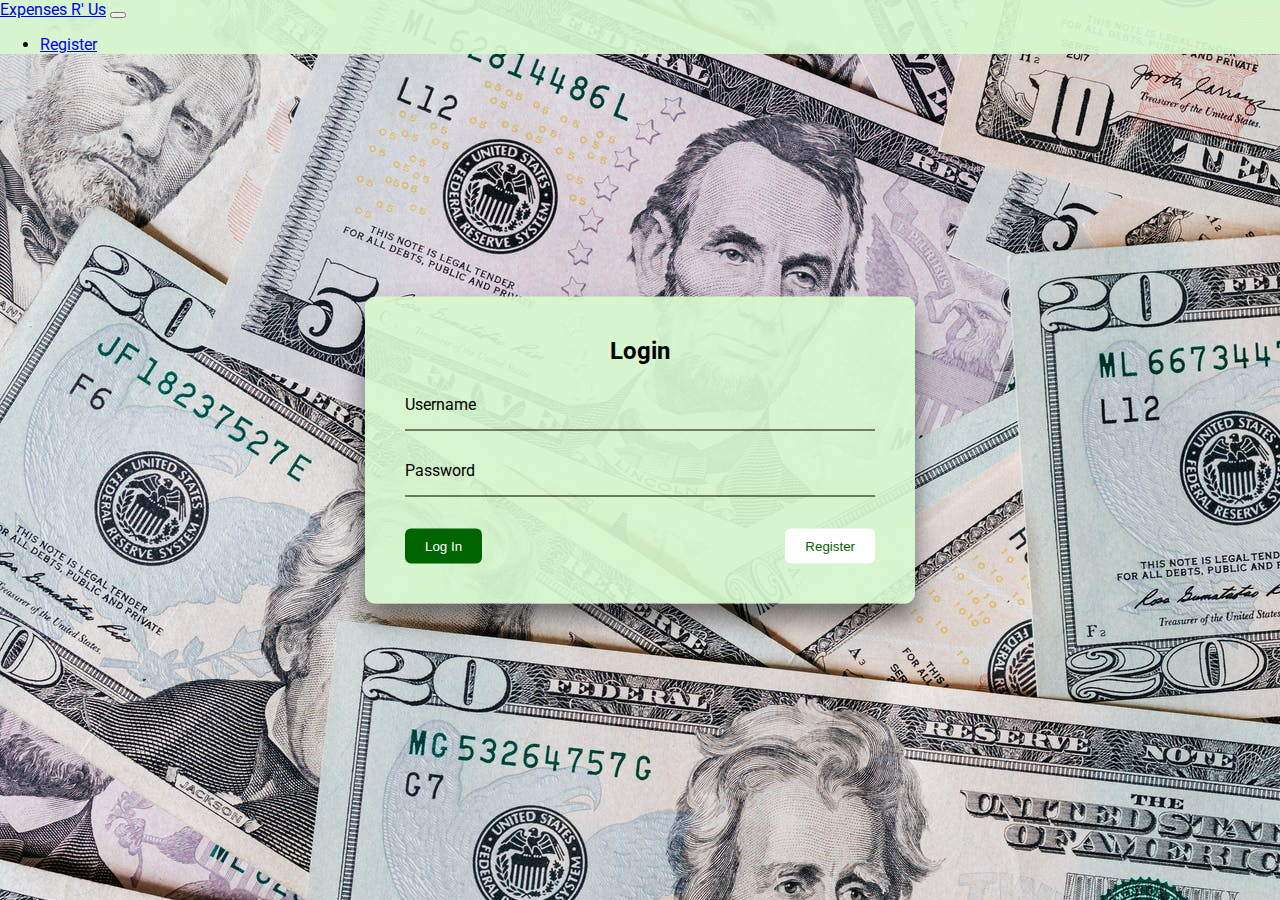
<file: target/classes/index.html>
<!DOCTYPE html>
<html lang="en">
<head>
    <meta charset="UTF-8">
    <meta http-equiv="X-UA-Compatible" content="IE=edge">
    <meta name="viewport" content="width=device-width, initial-scale=1.0">
    <title>Landing Page</title>

    <link href="https://cdn.jsdelivr.net/npm/bootstrap@5.0.2/dist/css/bootstrap.min.css" rel="stylesheet" integrity="sha384-EVSTQN3/azprG1Anm3QDgpJLIm9Nao0Yz1ztcQTwFspd3yD65VohhpuuCOmLASjC" crossorigin="anonymous">
    <link rel="preconnect" href="https://fonts.googleapis.com">
    <link rel="preconnect" href="https://fonts.gstatic.com" crossorigin>
    <link href="https://fonts.googleapis.com/css2?family=Roboto:wght@300&display=swap" rel="stylesheet">
    <link rel="stylesheet" href="./globals/globals.css">
    <link rel="stylesheet" href="./styles.css">

</head>
<body>
    
    <nav class="navbar navbar-light" style="background-color: rgba(214,248,205,.93);">
        <div class="container-fluid">
          <a class="navbar-brand" href="http://localhost:7220/">Expenses R' Us</a>
          <button class="navbar-toggler" type="button" data-bs-toggle="collapse" data-bs-target="#navbarNav" aria-controls="navbarNav" aria-expanded="false" aria-label="Toggle navigation">
            <span class="navbar-toggler-icon"></span>
          </button>
          <div class="collapse navbar-collapse" id="navbarNav">
            <ul class="navbar-nav">
              <li class="nav-item">
                <a class="nav-link active" aria-current="page" href="./register/index.html">Register</a>
              </li>
            </ul>
          </div>
        </div>
      </nav>

<div class="loginBox">
  <h2>Login</h2>
  <form id="login-form">
    <div class="inputBox">
      <input type="text" name="" required="" id="usernameInput">
      <label for="usernameInput">Username</label>
    </div>

    <div class="inputBox">
      <input type="password" name="" required="" id="passwordInput">
      <label for="passwordInput">Password</label>
    </div>

    <div id="message"></div>

    <div class="loginFormBtns">
      <input type="submit" name="" value="Log In" id="loginBtn">
      <input type="button" name="" value="Register" id="registerBtn" onclick=goToRegister()>
  </div>
  </form>
</div>

    <script src="https://cdn.jsdelivr.net/npm/bootstrap@5.0.2/dist/js/bootstrap.bundle.min.js" integrity="sha384-MrcW6ZMFYlzcLA8Nl+NtUVF0sA7MsXsP1UyJoMp4YLEuNSfAP+JcXn/tWtIaxVXM" crossorigin="anonymous"></script>
    <script src="./globals/globals.js"></script>
    <script src="./login.js"></script>
  </body>
</html>
</file>
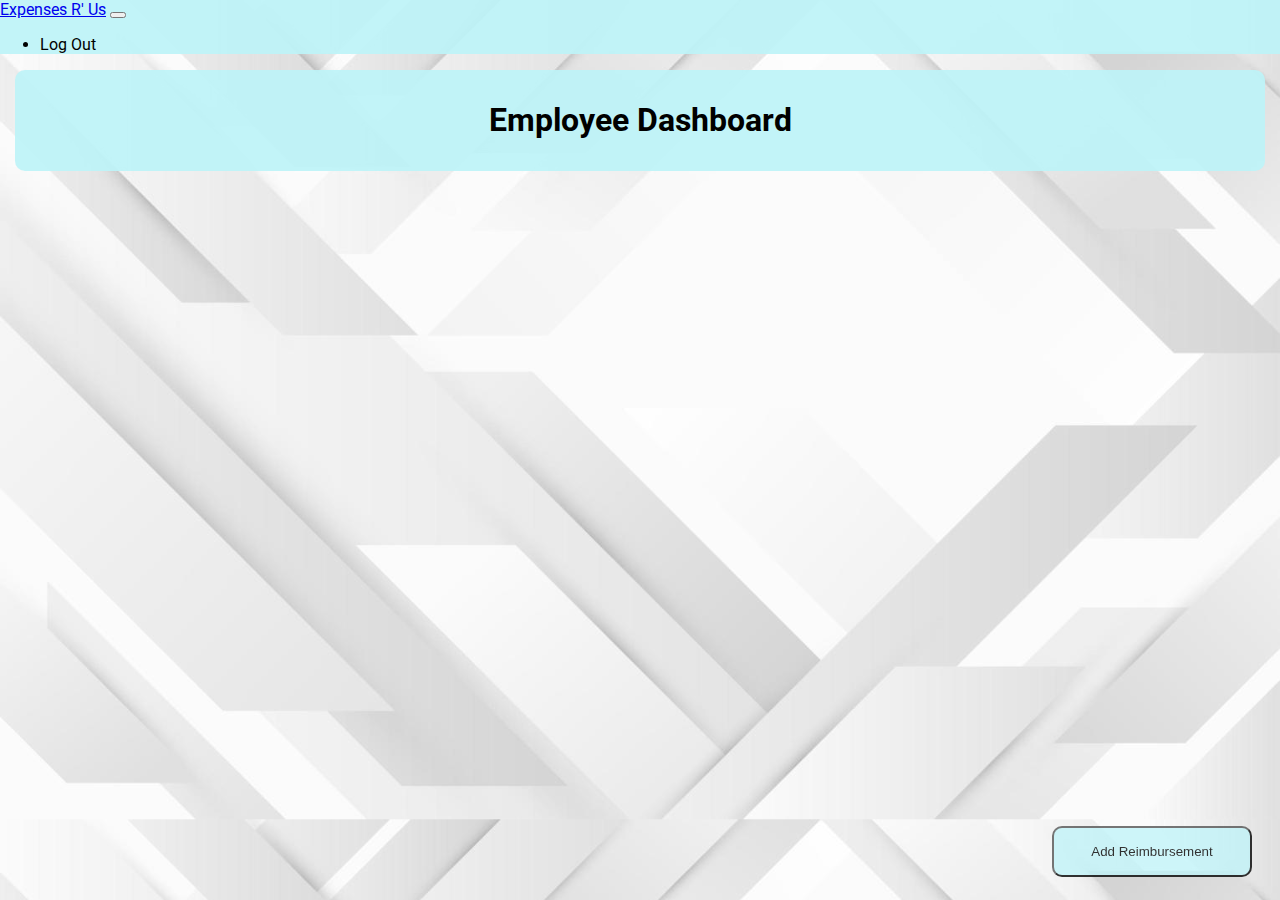
<file: target/classes/employeedashboard/index.html>
<!DOCTYPE html>
<html lang="en">
<head>
    
    <title>Employee Dashboard</title>
    <link href="https://cdn.jsdelivr.net/npm/bootstrap@5.0.2/dist/css/bootstrap.min.css" rel="stylesheet" integrity="sha384-EVSTQN3/azprG1Anm3QDgpJLIm9Nao0Yz1ztcQTwFspd3yD65VohhpuuCOmLASjC" crossorigin="anonymous">
    <link rel="preconnect" href="https://fonts.googleapis.com">
    <link rel="preconnect" href="https://fonts.gstatic.com" crossorigin>
    <link href="https://fonts.googleapis.com/css2?family=Roboto:wght@300&display=swap" rel="stylesheet">
    <link rel="stylesheet" href="../globals/globals.css">
    <link rel="stylesheet" href="./styles.css">
</head>
<body>
    <nav class="navbar navbar-light" style="background-color: rgba(189, 243, 247, 0.93);">
        <div class="container-fluid">
          <a class="navbar-brand" href="http://localhost:7220/">Expenses R' Us</a>
          <button class="navbar-toggler" type="button" data-bs-toggle="collapse" data-bs-target="#navbarNav" aria-controls="navbarNav" aria-expanded="false" aria-label="Toggle navigation">
            <span class="navbar-toggler-icon"></span>
          </button>
          <div class="collapse navbar-collapse" id="navbarNav">
            <ul class="navbar-nav">
              <li class="nav-item">
                <a class="nav-link active" aria-current="page" onclick="logout()" id="logoutbtn">Log Out</a>
              </li>
            </ul>
            
          </div>
        </div>
      </nav>

    <div id="HeaderContainer">
        <h1 id="dashboardHeader">Employee Dashboard</h1>
        <div id="welcomeMessage"></div>
    </div>

    
    <div class="list-container" id="list-container">

        <button class="open-button" onclick="openForm()">Add Reimbursement</button>

        <div class="reimb-form-popup" id="new-reimb">
            <form class="form-container" onsubmit="createNewReimb(event)">
                
                <h4>New Reimbursement</h4>
                    
                <label for="amount"><b>Amount</b></label>
                <input type="number" placeholder="Enter Amount" name="amount" required id="inputAmount">
            
                
                <label for="type"><b>Type</b></label>

                <select id="inputType" name="type" required>
                    <option value=""> Choose...</option>
                    <option value="2">Food</option>
                    <option value="3">Travel</option>
                    <option value="1">Lodging</option>
                </select>
                
                <div id="message"></div>
                <button type="submit" class="btn"> Create</button>
                <button type="button" class="btn cancel" onclick="closeForm()">Cancel</button>

            </form>
        </div>
    </div>

    <script src="https://cdn.jsdelivr.net/npm/bootstrap@5.0.2/dist/js/bootstrap.bundle.min.js" integrity="sha384-MrcW6ZMFYlzcLA8Nl+NtUVF0sA7MsXsP1UyJoMp4YLEuNSfAP+JcXn/tWtIaxVXM" crossorigin="anonymous"></script>
    <script src="../globals/globals.js"></script>
    <script src="./employee.js"></script>

    
</body>
</html>
</file>
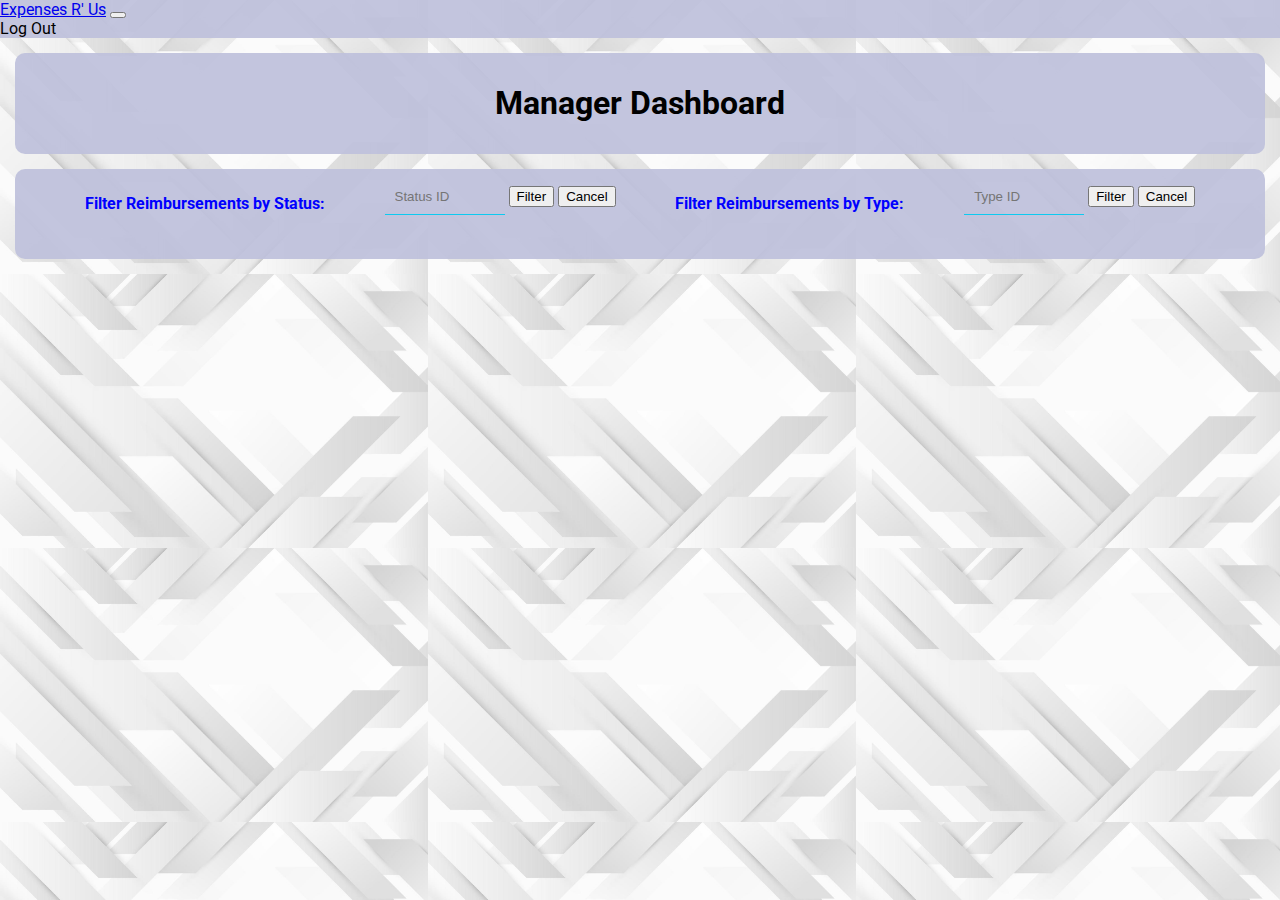
<file: target/classes/managerdashboard/index.html>
<!DOCTYPE html>
<html lang="en">
<head>
    
    <title>Manager Dashboard</title>

    <link href="https://cdn.jsdelivr.net/npm/bootstrap@5.0.2/dist/css/bootstrap.min.css" rel="stylesheet" integrity="sha384-EVSTQN3/azprG1Anm3QDgpJLIm9Nao0Yz1ztcQTwFspd3yD65VohhpuuCOmLASjC" crossorigin="anonymous">
    <link rel="preconnect" href="https://fonts.googleapis.com">
    <link rel="preconnect" href="https://fonts.gstatic.com" crossorigin>
    <link href="https://fonts.googleapis.com/css2?family=Roboto:wght@300&display=swap" rel="stylesheet">
    <link rel="stylesheet" href="../globals/globals.css">
    <link rel="stylesheet" href="./styles.css">
</head>
<body>
    <nav class="navbar navbar-light" style="background-color: rgba(190, 193, 219, 0.93);">
        <div class="container-fluid">
          <a class="navbar-brand" href="http://localhost:7220/">Expenses R' Us</a>
          <button class="navbar-toggler" type="button" data-bs-toggle="collapse" data-bs-target="#navbarNav" aria-controls="navbarNav" aria-expanded="false" aria-label="Toggle navigation">
            <span class="navbar-toggler-icon"></span>
          </button>
          <div class="collapse navbar-collapse" id="navbarNav">
            <a class="nav-link active" aria-current="page" onclick="logout()" id="logoutbtn">Log Out</a>
          </div>
        </div>
    </nav>

    <div id="HeaderContainer">
        <h1 id="dashboardHeader">Manager Dashboard</h1>
        <div id="welcomeMessage"></div>
    </div>

    <div class="filter-forms-container"> 
        <div class="filter-form-title">Filter Reimbursements by Status:</div>
        <form class="filters" id="statusPick" onsubmit="filterByStatus(event)">
            <input type="number" min="1" max="3" id="statusFilterInput" class="filter-inputs" placeholder="Status ID" required > 
            <button class="btn btn-sm btn-info" type="submit" id="statusFilterBtn" name="statusFilterForm" >Filter</button>
            <button class="btn btn-sm btn-danger" onclick="getAllforAll()" type="reset">Cancel</button>
        </form>
        <div class="filter-form-title">Filter Reimbursements by Type:</div>
        <form class="filters" id="typePick" onsubmit="filterByType(event)">
            <input type="number" min="1" max="3"  id="typeFilterInput" class="filter-inputs"  placeholder="Type ID" required> 
            <button class="btn btn-sm btn-info" type="submit" id="typeFilterBtn" name="typeFilterForm" >Filter</button>
            <button class="btn btn-sm btn-danger" onclick="getAllforAll()" type="reset">Cancel</button>
        </form>
        
    </div>

    <div class="list-container" id="list-container">

      <!-- <div class="info-card" id="infoCard">
            <div class="list-title">Reimbursement Id : TEST REIMB</div>
            <div class="list-title">Author User Id : 1</div>
            <div class="list-title">Type: Food</div>
            <div class="list-title">Amount : $500</div>
            <div class="list-title">Time Submitted : 2022-03-13 17:23:52.769</div>
            <div class="list-title">Status: Pending</div>

            <form id="ESForm" class="editStatusForm" onsubmit="changeStatus(event)">
                <label for="NewStatus"><div id="editStatus">Edit Reimbursement Status :</div></label>

                <select id="changeStatus" name="NewStatus" required>
                    <option value=""> Choose New Status...</option>
                    <option value="2">Approved</option>
                    <option value="3">Denied</option>
                    <option value="1">Pending</option>
                </select>
                
                <button class="ESFBtn" type="submit" >Change Status</button>
            </form>
        </div> -->

    </div>






    <script src="https://cdn.jsdelivr.net/npm/bootstrap@5.0.2/dist/js/bootstrap.bundle.min.js" integrity="sha384-MrcW6ZMFYlzcLA8Nl+NtUVF0sA7MsXsP1UyJoMp4YLEuNSfAP+JcXn/tWtIaxVXM" crossorigin="anonymous"></script>
    <script src="../globals/globals.js"></script>
    <script src="./manager.js"></script>
</body>
</html>
</file>
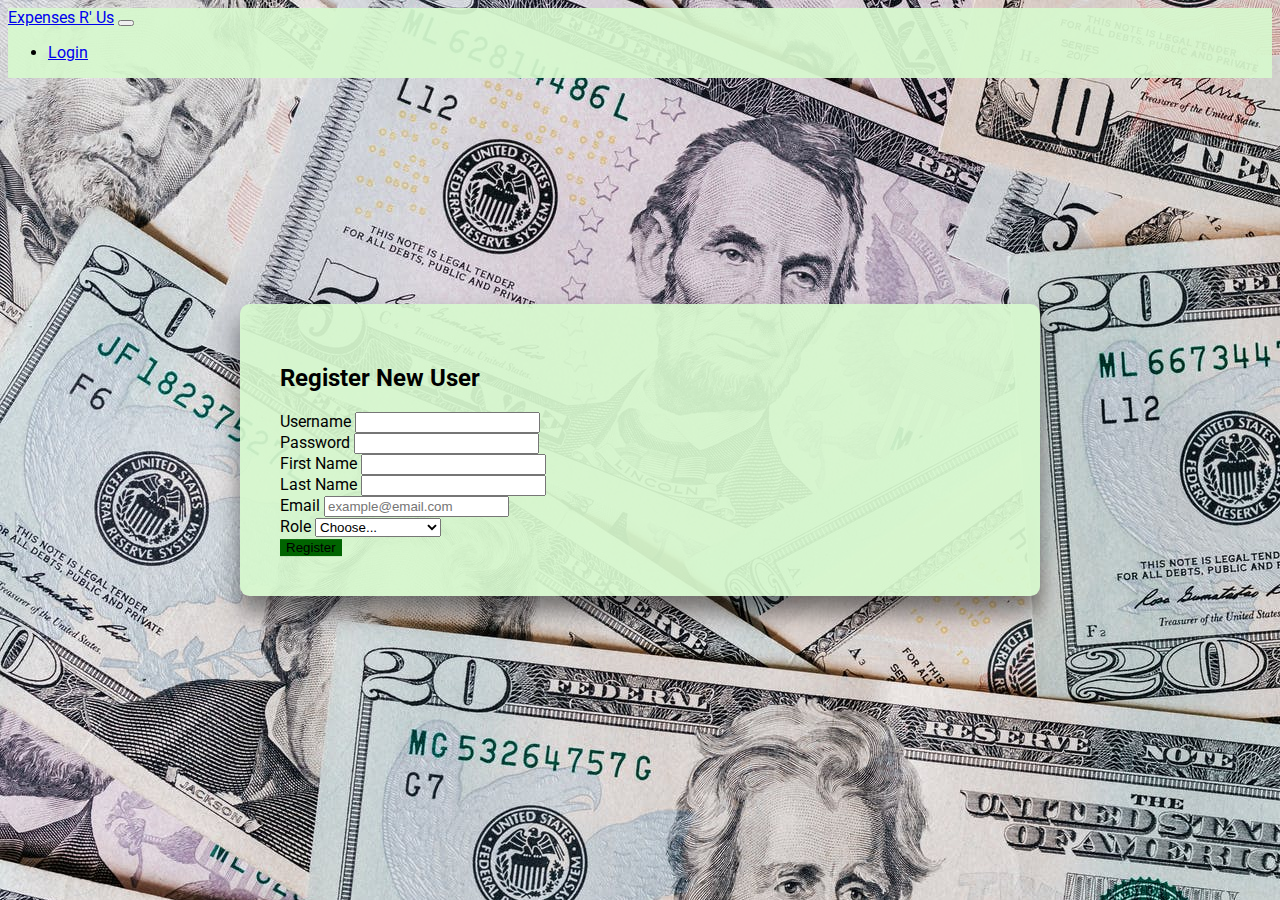
<file: target/classes/register/index.html>
<!DOCTYPE html>
<html lang="en">
<head>
    
    <title>Register Page</title>
    <link href="https://cdn.jsdelivr.net/npm/bootstrap@5.0.2/dist/css/bootstrap.min.css" rel="stylesheet" integrity="sha384-EVSTQN3/azprG1Anm3QDgpJLIm9Nao0Yz1ztcQTwFspd3yD65VohhpuuCOmLASjC" crossorigin="anonymous">
    <link rel="preconnect" href="https://fonts.googleapis.com">
    <link rel="preconnect" href="https://fonts.gstatic.com" crossorigin>
    <link href="https://fonts.googleapis.com/css2?family=Roboto:wght@300&display=swap" rel="stylesheet">
    <link rel="stylesheet" href="../globals/globals.css">
    <link rel="stylesheet" href="./styles.css">

</head>
<body>

    <nav class="navbar navbar-light" id="regPageNavbar">
        <div class="container-fluid">
          <a class="navbar-brand" href="http://localhost:7220/">Expenses R' Us</a>
          <button class="navbar-toggler" type="button" data-bs-toggle="collapse" data-bs-target="#navbarNav" aria-controls="navbarNav" aria-expanded="false" aria-label="Toggle navigation">
            <span class="navbar-toggler-icon"></span>
          </button>
          <div class="collapse navbar-collapse" id="navbarNav">
            <ul class="navbar-nav">
              <li class="nav-item">
                <a class="nav-link active" aria-current="page" href="../">Login</a>
              </li>
            </ul>
          </div>
        </div>
      </nav>

     

    <div class="registerBox">
        
      <form class="row g-3" id="register-form" onsubmit="registerUser(event)">
          <h2>Register New User</h2>
          
          <div class="col-md-6">
            <label for="inputUsername4" class="form-label">Username</label>
            <input type="text" class="form-control" id="inputUsername" required>
          </div>

          <div class="col-md-6">
            <label for="inputPassword4" class="form-label">Password</label>
            <input type="password" class="form-control" id="inputPassword" required> 
          </div>

          <div class="col-md-6">
            <label for="inputFname4" class="form-label">First Name</label>
            <input type="text" class="form-control" id="inputFirstName" required>
          </div>

          <div class="col-md-6">
            <label for="inputLastname4" class="form-label">Last Name</label>
            <input type="text" class="form-control" id="inputLastName" required>
          </div>

          <div class="col-9">
            <label for="inputEmail" class="form-label">Email</label>
            <input type="email" class="form-control" id="inputEmail" placeholder="example@email.com" required>
          </div>

          
          <div class="col-3">
            <label for="inputRole" class="form-label">Role</label>
              <select id="inputRole" class="form-select" required>
                <option selected value="">Choose...</option>
                <option value="1">Employee</option>
                <option value="2">Finance Manager</option>
              </select>
          </div>
        
          <div id="message"></div>
          
          <div class="col-12">
            <button type="submit" class="btn btn-success" id="registerBtn">Register</button>
          </div>

        </form>

    </div>

    <script src="../globals/globals.js"></script>
    <script src="https://cdn.jsdelivr.net/npm/bootstrap@5.0.2/dist/js/bootstrap.bundle.min.js" integrity="sha384-MrcW6ZMFYlzcLA8Nl+NtUVF0sA7MsXsP1UyJoMp4YLEuNSfAP+JcXn/tWtIaxVXM" crossorigin="anonymous"></script>
</body>
</html>
</file>
<file: target/classes/globals/globals.css>
body{
    font-family: 'Roboto', sans-serif;
}
</file>
<file: target/classes/styles.css>
body{
    margin: 0;
    padding: 0;
    background-image: url(./images/money.jpeg);
    
}

.loginBox{
    display: flex;
    flex-direction: column;
    position: absolute;
    top: 50%;
    left: 50%;
    transform: translate(-50%,-50%);
    width: 550px;
    padding: 40px;
    background: rgba(214,248,205,.93);  
    box-sizing: border-box;
    box-shadow: 0 15px 25px rgba(0,0,0,.5);
    border-radius: 10px;
}

.loginBox h2 {
    margin: 0 0 30px;
    padding: 0;
    text-align: center;
}

.loginBox .inputBox {
    position: relative;
}

.loginBox .inputBox input {
    width: 100%;
    padding: 10px 0;
    margin-bottom: 30px;
    border: none;
    border-bottom: 1px solid rgb(5, 5, 5);
    outline: none;
    background: transparent;

}

.loginBox .inputBox label{
    position: absolute;
    top: 0;
    left: 0;
    font-size: 16px;
    pointer-events: none;
    transition: .25s;
}

.loginBox .inputBox input:focus ~ label,
.loginBox .inputBox input:valid ~ label
{
    top: -16px;
    left: 0;
    color: darkgreen;
    font-size: 12px;
}

.loginFormBtns{
    display: flex;
    justify-content: space-between;
}

#loginBtn{
    background: transparent;
    border: none;
    outline: none;
    color: #fff;
    background-color:darkgreen;
    padding: 10px 20px;
    border-radius: 6px;
    cursor: pointer;

}

#registerBtn{
    background: transparent;
    border: none;
    outline: none;
    color: darkgreen;
    background-color:#fff;
    padding: 10px 20px;
    border-radius: 6px;
    cursor: pointer;
}

#loginBtn:hover {
    background-color: green;
    transition: 0.25s;
}

#registerBtn:hover {
    background-color: rgb(221, 224, 226);
    transition: 0.25s;
}

#message {
    color: red;
    margin-bottom: 2px;
}
</file>
<file: target/classes/employeedashboard/styles.css>
body{
    margin: 0;
    padding: 0;
    background-image: url(../images/abstract-white-background-free-vector.jpg);  
    background-size: 100%;
}

#HeaderContainer{
    display: flex;
    position: relative;
    flex-direction: column;
    background-color: rgba(189, 243, 247, 0.93);
    border-radius: 10px;
    padding: 10px;
    margin: 15px;
    text-align: center;
}


/* -------------------------------------------------------------- */

.info-card{
    position: relative;
    background-color: rgba(189, 243, 247, 0.93);

    width: 520px;
    height: 200px;
    padding: 10px;
    margin: 5px;
    border-radius: 6px;

    display: flex;
    flex-direction: column;
    justify-content: space-between;
}


.list-container{
    display: flex;
    justify-content: space-evenly;
    flex-wrap: wrap;
}

.list-title{
    text-align: center;
    font-size: 24px;
    font-weight: bold;
}


.img-container{
    display: flex;
    justify-content: space-evenly;
}

.img-container img{
    width: 30%;
    object-fit: contain;
}


.open-button {
    background-color: rgba(189, 243, 247, 0.93);;
    color: black;
    padding: 16px 20px;
    border-color: black;
    cursor: pointer;
    opacity: 0.8;
    position: fixed;
    bottom: 23px;
    right: 28px;
    width: 200px;
    border-radius: 10px;
}

.reimb-form-popup {
    display: none;
    position: fixed;
    bottom: 0;
    right: 15px;
    border: 8px solid rgba(189, 243, 247, 0.93);;
    border-radius: 10px;
    z-index: 9;
}

.form-container {
    background-color: white;
    max-width: 300px;
    padding: 10px;
    justify-content: space-between;
    
}

.form-container input[type=number], .form-container select{
    width: 100%;
    padding: 5px;
    border: none;
    background: #f1f1f1;
    margin-bottom: 20px;
}


.form-container input[type=number]:focus {
    background-color: #ddd;
    outline: none;
}

.form-container .btn {
    background-color: #0dcaf0;
    color: white;
    padding: 10px ;
    border: none;
    cursor: pointer;
    width: 100%;
    margin-bottom:10px;
    opacity: 0.8;
    z-index: 100;
}

.form-container .cancel {
    background-color: red;
}

.form-container .btn:hover, .open-button:hover {
    opacity: 1;
}

#message {
    color: green;
    margin-bottom: 2px;
}

#logoutbtn{
    cursor: pointer;
}
</file>
<file: target/classes/managerdashboard/styles.css>
body{
    margin: 0;
    padding: 0;
    background-image: url(../images/abstract-white-background-free-vector.jpg);  
    background-size: contain; 
}

#HeaderContainer{
    display: flex;
    position: relative;
    flex-direction: column;
    background-color: rgba(190, 193, 219, 0.93);
    border-radius: 10px;
    padding: 10px;
    margin: 15px;
    text-align: center;
}

.info-card{
    position: relative;
    background-color: rgba(190, 193, 219, 0.93);

    width: 550px;
    height: 415px;
    padding: 10px;
    margin: 5px;
    border-radius: 6px;

    display: flex;
    flex-direction: column;
    justify-content: space-between;
}

#editStatus{
    text-align: center;
    font-size: 20px;
    font-weight: bold;
    color: blue;
    margin-bottom: 10px;
}

.changeStatus{
    width: 100%;
    padding: 5px;
    border: none;
    background: #f1f1f1;
    text-align: center;
}

.changeStatus:focus{
    outline-color: #76def3;
}
.ESForm{
    text-align: center;
    font-size: 20px;
    font-weight: bold;
    color: blue;
    margin-bottom: 1px;
}

.ESFBtn{
    width: 100%;
    margin-top: 18px;
    background-color: #0dcaf0;
    border-radius: 6px;
    border: none;
    font-size: medium;
    padding: 7px;
    transition: 0.20s;
}

.ESFBtn:hover{
    background-color: #76def3;
    transition: 0.20s;
}


.list-container{
    display: flex;
    justify-content: space-evenly;
    flex-wrap: wrap;
}

.list-title{
    text-align: center;
    font-size: 24px;
    font-weight: bold;
}

#logoutbtn{
    cursor: pointer;
}

.filter-forms-container{
    height: 70px;
    margin: 10px;
    padding: 10px;
    display: flex;
    justify-content: space-evenly;
    background-color: rgba(190, 193, 219, 0.93);
    border-radius: 10px;
    padding: 10px;
    margin: 15px;
    text-align: center;
    
}

.filter-inputs{
    border: none;
    border-bottom: 1px solid #0dcaf0;
    width: 100px;
    background: transparent;
    padding: 10px;
}

.filter-form-title{
    margin-top: 15px;
    color: blue;
    font-weight: bold;
}

.filter-inputs:focus{
    outline: none
}
</file>
<file: target/classes/register/styles.css>
.registerBox{
    
    display: flex;
    flex-direction: column;
    position: absolute;
    top: 50%;
    left: 50%;
    transform: translate(-50%,-50%);
    width: 800px;
    padding: 40px;
    background: rgba(214,248,205,.93);  
    box-sizing: border-box;
    box-shadow: 0 15px 25px rgba(0,0,0,.5);
    border-radius: 10px;
    font-family: 'Roboto', sans-serif;

}



body{
    background-image: url(../images/money.jpeg);
    
}

#regPageNavbar {
    display: flex;
    margin: auto;
    background-color: rgba(214,248,205,.93); 
    
}

#registerBtn {
    background-color: darkgreen;
    border: none;
    
}

#registerBtn:hover{
    background-color: green;
    transition: .25s;
}
</file>
